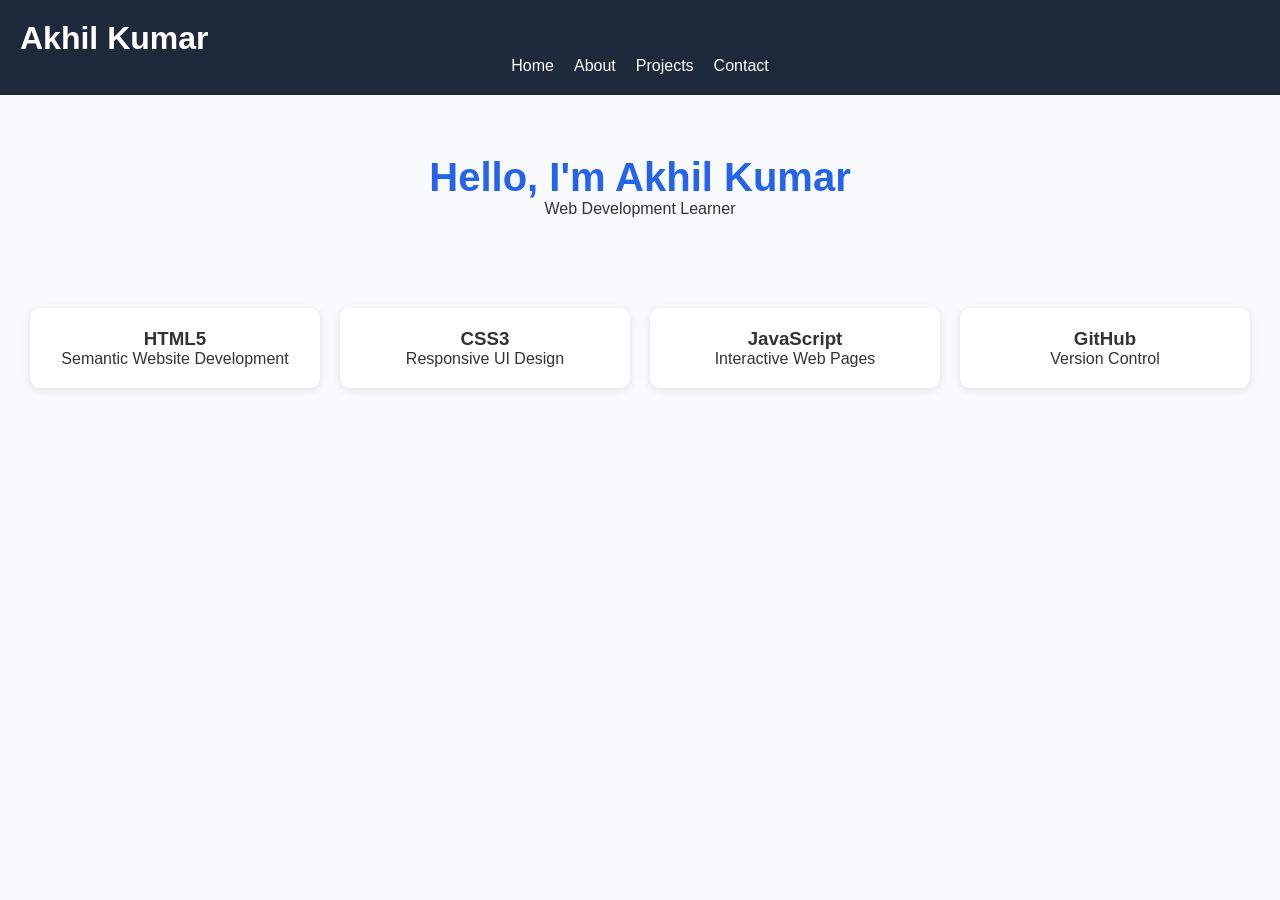
<file: index.html>
<!DOCTYPE html>
<html lang="en">
<head>
<meta charset="UTF-8">
<meta name="viewport" content="width=device-width, initial-scale=1.0">
<meta name="description" content="Personal Portfolio Website">
<meta name="keywords" content="Portfolio, Web Developer">
<meta name="author" content="Akhil Kumar">

<title>Akhil Kumar Portfolio</title>

<link rel="stylesheet" href="style.css">
</head>

<body>

<header>
<h1>Akhil Kumar</h1>

<nav aria-label="Main Navigation">
<ul>
<li><a href="index.html">Home</a></li>
<li><a href="about.html">About</a></li>
<li><a href="projects.html">Projects</a></li>
<li><a href="contact.html">Contact</a></li>
</ul>
</nav>
</header>

<main>
<section class="hero">
    <h2>Hello, I'm Akhil Kumar</h2>
    <p>Web Development Learner</p>
</section>

<section class="skills-grid">

<div class="card">
<h3>HTML5</h3>
<p>Semantic Website Development</p>
</div>

<div class="card">
<h3>CSS3</h3>
<p>Responsive UI Design</p>
</div>

<div class="card">
<h3>JavaScript</h3>
<p>Interactive Web Pages</p>
</div>

<div class="card">
<h3>GitHub</h3>
<p>Version Control</p>
</div>

</section>
</file>
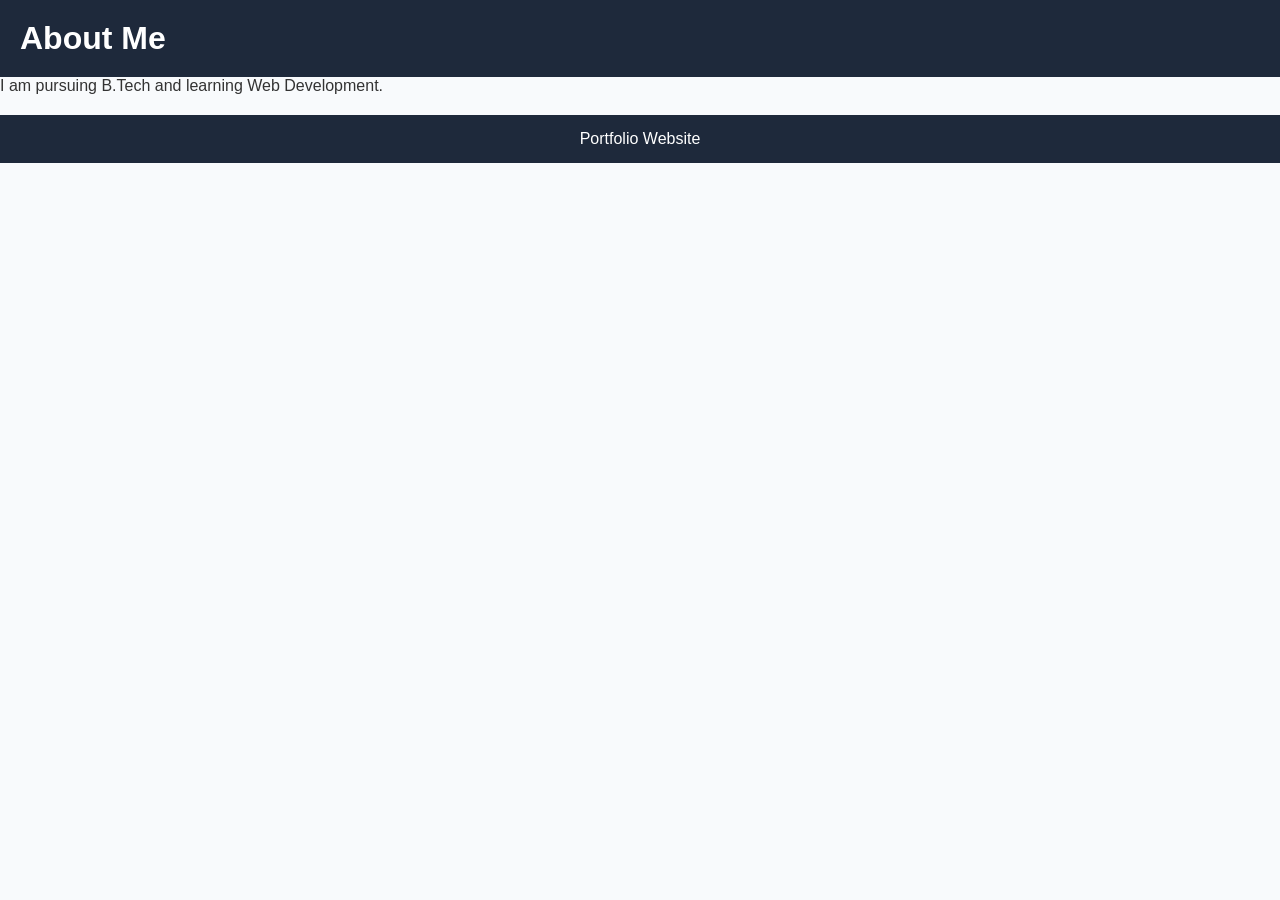
<file: about.html>
<!DOCTYPE html>
<html lang="en">
<head>
<meta charset="UTF-8">
<meta name="viewport" content="width=device-width, initial-scale=1.0">
<title>About</title>
<link rel="stylesheet" href="style.css">
</head>

<body>

<header>
<h1>About Me</h1>
</header>

<main>
<section>
<p>I am pursuing B.Tech and learning Web Development.</p>
</section>
</main>

<footer>
<p>Portfolio Website</p>
</footer>

</body>
</html>
</file>
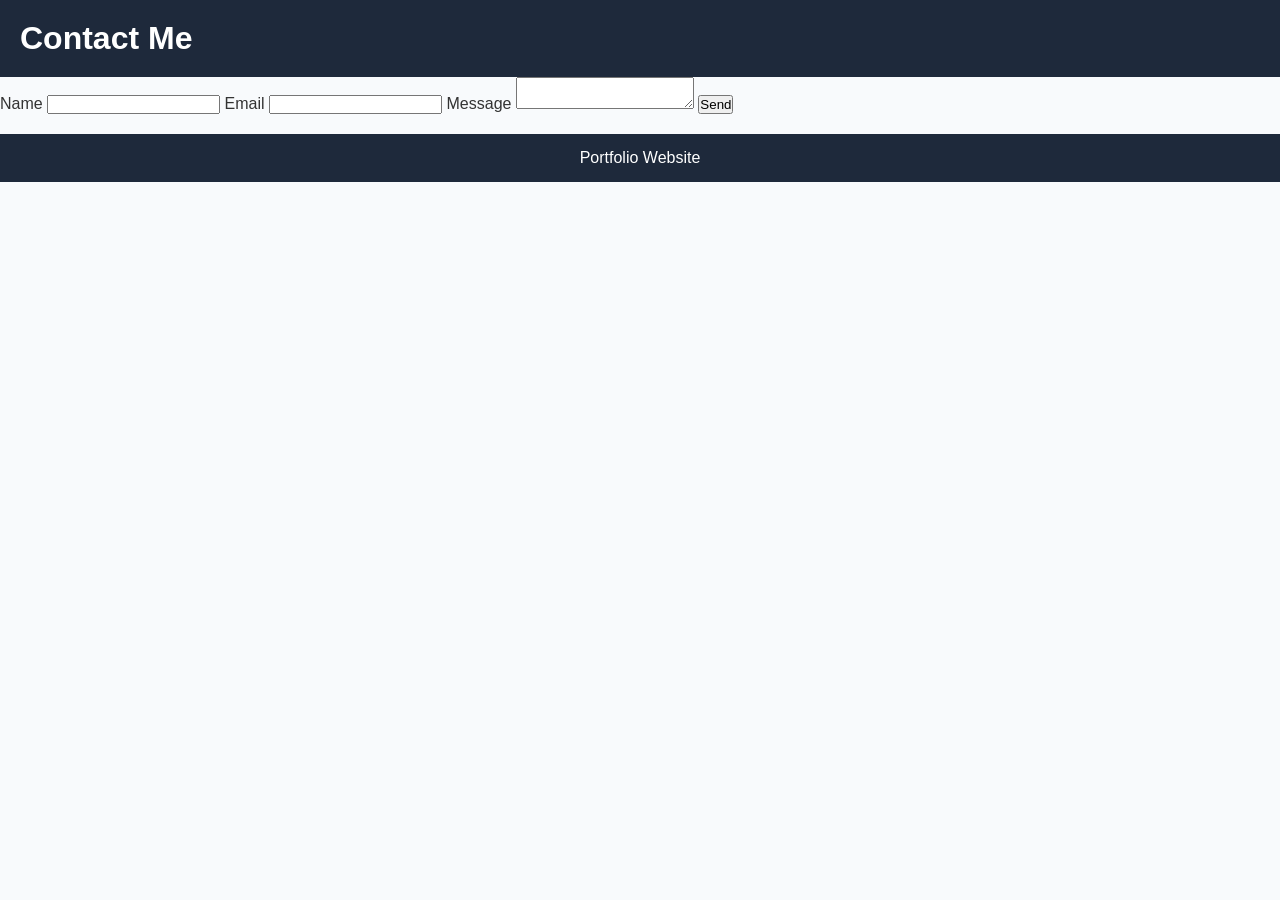
<file: contact.html>
<!DOCTYPE html>
<html lang="en">
<head>
<meta charset="UTF-8">
<meta name="viewport" content="width=device-width, initial-scale=1.0">
<title>Contact</title>
<link rel="stylesheet" href="style.css">
</head>

<body>

<header>
<h1>Contact Me</h1>
</header>

<main>

<form aria-label="Contact Form">

<label for="name">Name</label>
<input type="text" id="name" required>

<label for="email">Email</label>
<input type="email" id="email" required>

<label for="message">Message</label>
<textarea id="message"></textarea>

<button type="submit">Send</button>

</form>

</main>

<footer>
<p>Portfolio Website</p>
</footer>

</body>
</html>
</file>
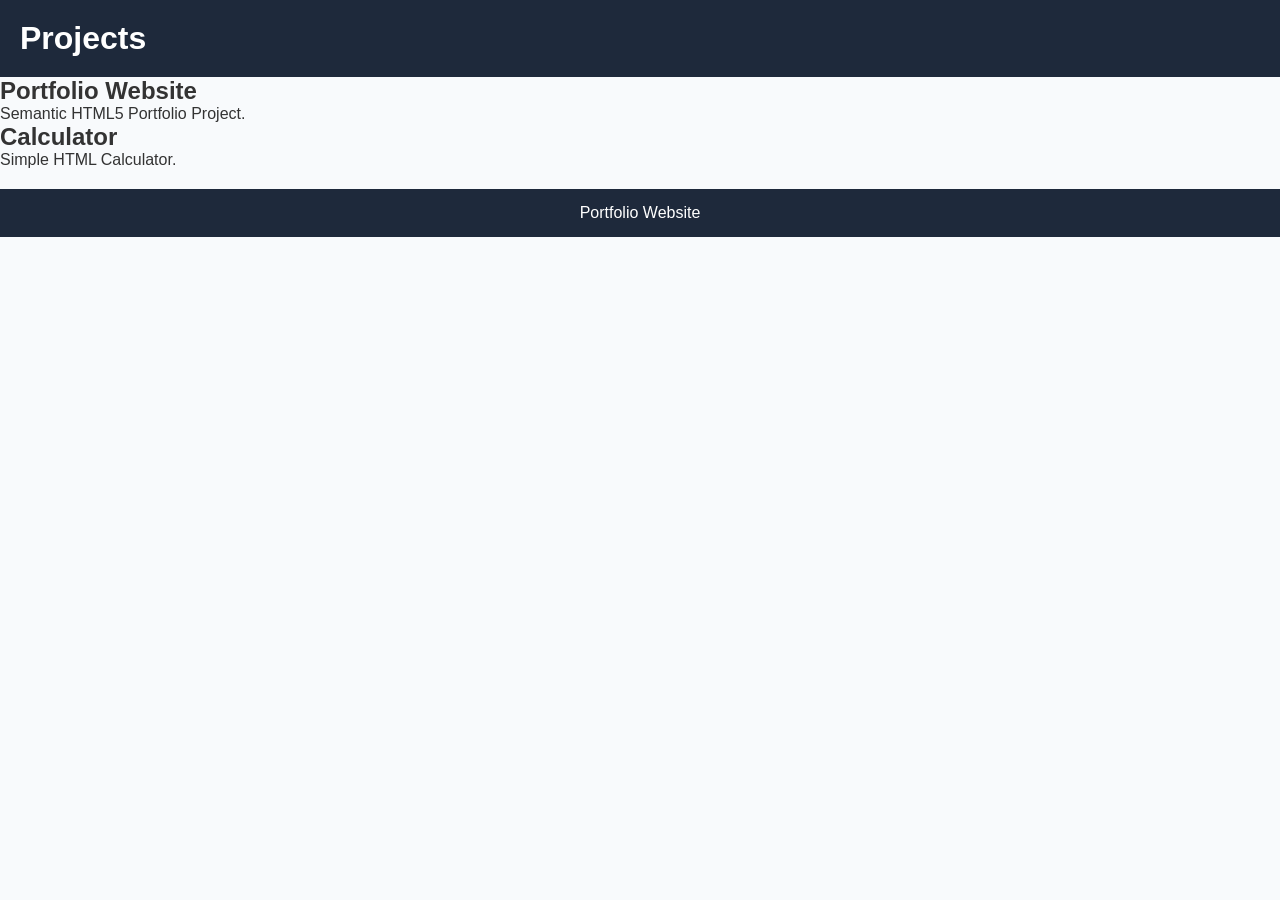
<file: projects.html>
<!DOCTYPE html>
<html lang="en">
<head>
<meta charset="UTF-8">
<meta name="viewport" content="width=device-width, initial-scale=1.0">
<title>Projects</title>
<link rel="stylesheet" href="style.css">
</head>

<body>

<header>
<h1>Projects</h1>
</header>

<main>

<section>
<h2>Portfolio Website</h2>
<p>Semantic HTML5 Portfolio Project.</p>
</section>

<section>
<h2>Calculator</h2>
<p>Simple HTML Calculator.</p>
</section>

</main>

<footer>
<p>Portfolio Website</p>
</footer>

</body>
</html>
</file>
<file: style.css>
:root{
    --primary:#2563eb;
    --dark:#1e293b;
    --light:#f8fafc;
    --card:#ffffff;
}

*{
    margin:0;
    padding:0;
    box-sizing:border-box;
}

body{
    font-family:Arial,sans-serif;
    background:var(--light);
    color:#333;
}

header{
    background:var(--dark);
    color:white;
    padding:20px;
}

nav ul{
    display:flex;
    justify-content:center;
    list-style:none;
    gap:20px;
}

nav a{
    color:white;
    text-decoration:none;
}

.hero{
    text-align:center;
    padding:60px 20px;
}

.hero h2{
    font-size:40px;
    color:var(--primary);
}

.skills-grid{
    display:grid;
    grid-template-columns:repeat(4,1fr);
    gap:20px;
    padding:30px;
}

.card{
    background:var(--card);
    padding:20px;
    border-radius:10px;
    box-shadow:0 2px 10px rgba(0,0,0,.1);
    text-align:center;
}

.card:hover{
    transform:translateY(-5px);
    transition:.3s;
}

footer{
    background:var(--dark);
    color:white;
    text-align:center;
    padding:15px;
    margin-top:20px;
}

/* Tablet */

@media(max-width:768px){

.skills-grid{
    grid-template-columns:repeat(2,1fr);
}

.hero h2{
    font-size:30px;
}

}

/* Mobile */

@media(max-width:480px){

.skills-grid{
    grid-template-columns:1fr;
}

nav ul{
    flex-direction:column;
    align-items:center;
}

.hero h2{
    font-size:24px;
}

}
</file>
